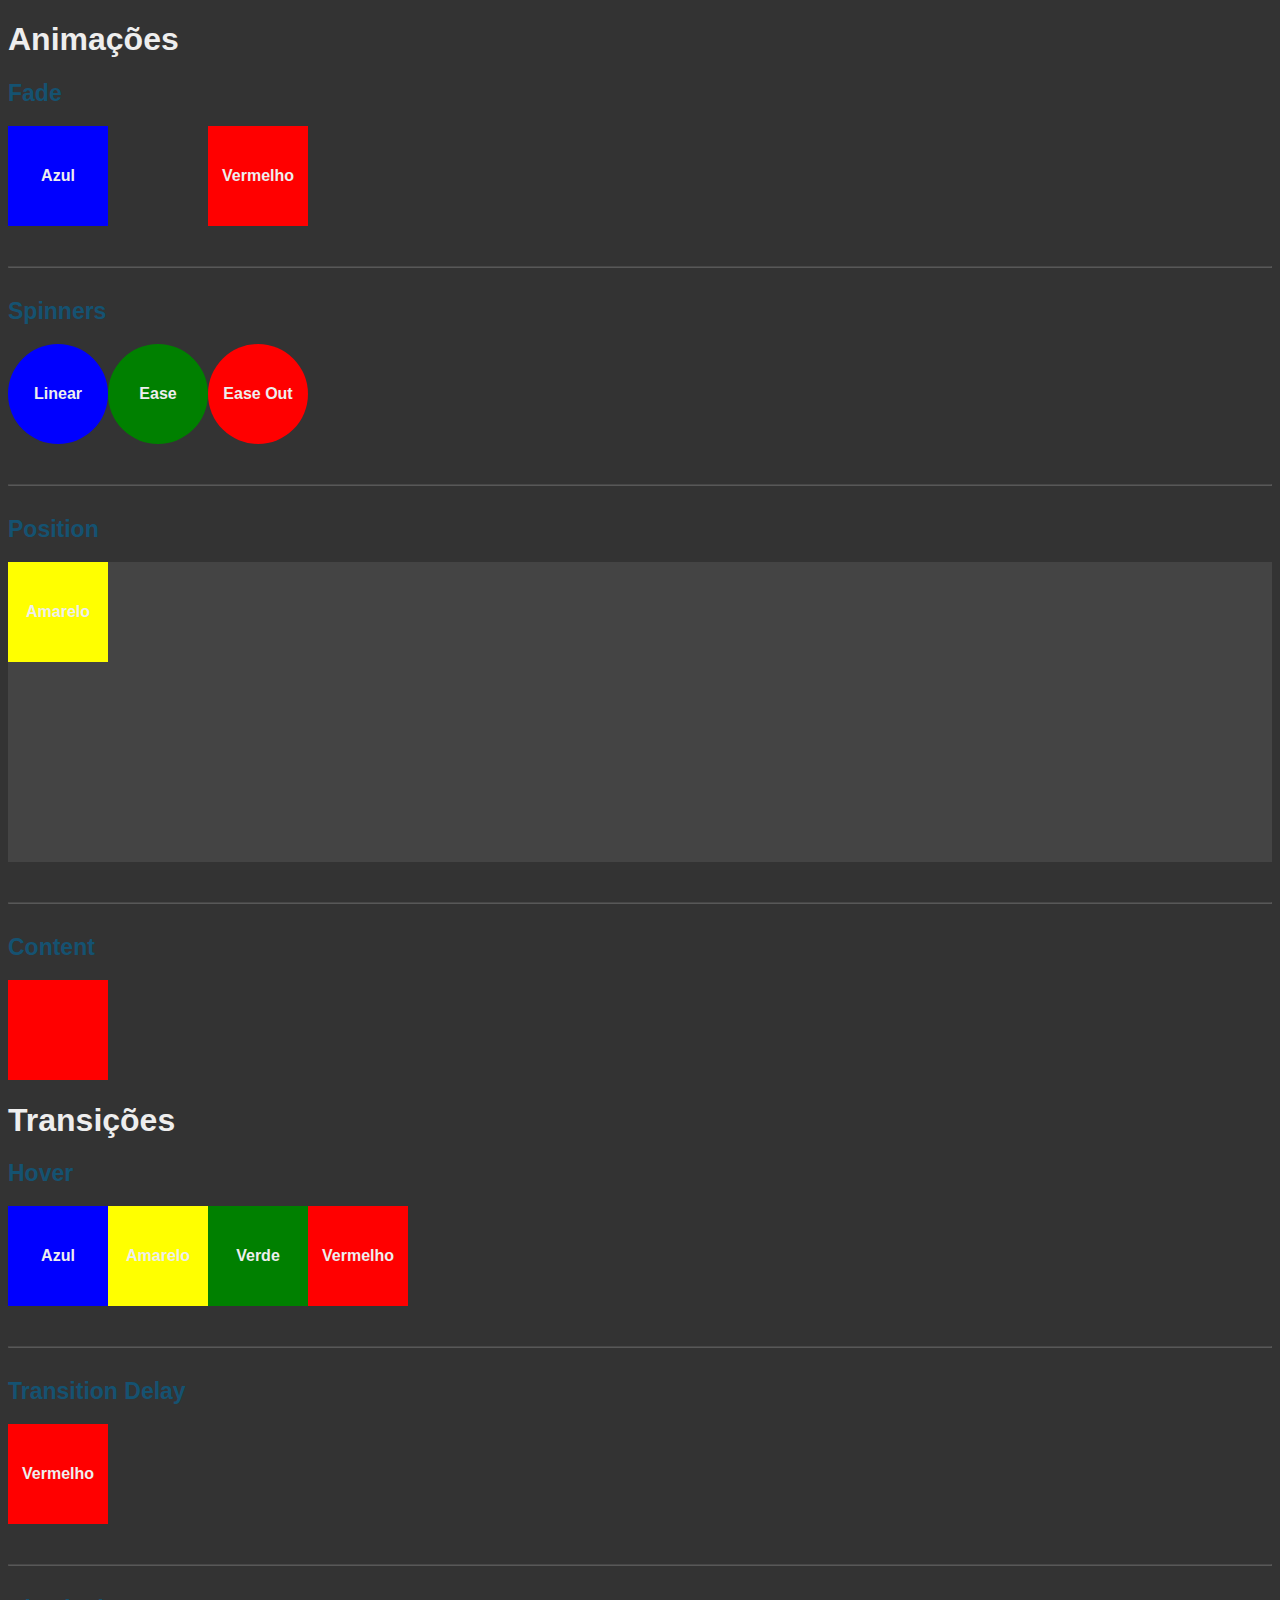
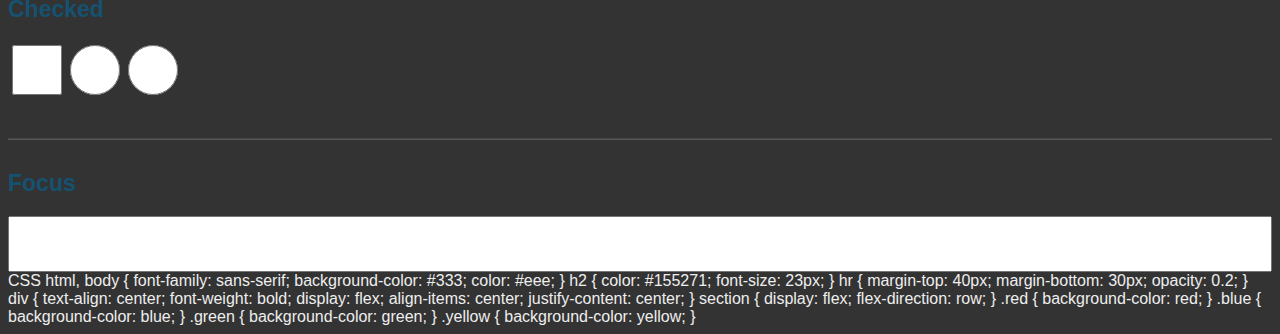
<file: outubro rosa/index2.html>
<!DOCTYPE html>
<html lang="pt-br">
<head>
    <meta charset="UTF-8">
    <meta http-equiv="X-UA-Compatible" content="IE=edge">
    <meta name="viewport" content="width=device-width, initial-scale=1.0">
    <title>Animações</title>
    <link rel="stylesheet" href="style.css" />


    <style>
      .item {
        width: 100px;
        height: 100px;
      }


      /* podemos pausar as animações com o mouse a qualquer momento com o hover */


      .item:hover{
        animation-play-state: paused;
      }


      /* criamos um nome para nossa animação, colocamos o tempo de duração e a forma que ela aparecerá na tela */


      /* definição */


      .animationFadeIn {
        animation: fadeIn 2s linear;
      }


      /* keyframe descreve como o elemento animado deveria se renderizar a um tempo dado durante a sequência de animação */


       @keyframes fadeIn {
        from {
          opacity: 0;
        }
        to {
          opacity: 1;
        }
      }


      .animationFadeOut {
        opacity: 0;
        animation: fadeIn 2s linear;
        animation-direction: reverse;
        animation-fill-mode: forwards;
      }
     
      .animationFadeInFadeOut {
        animation: fadeInFadeOut 1s linear infinite;
      }


       @keyframes fadeInFadeOut {
        0% {
          opacity: 1;
        }
        50% {
          opacity: 0.2;
        }
        100% {
          opacity: 1;
        }


      }


      .spinner {
        border-radius: 50%;
      }


      @keyframes rotate {
        from {transform: rotateZ(0deg);}
        to {transform: rotateZ(360deg);}
      }


        .animationSpinner {
          animation: rotate 2s linear infinite;
        }
          .animationSpinnerEase {
          animation: rotate 2s ease infinite;
        }


        .animationSpinnerEaseOut {
          animation: rotate 2s ease-out infinite;
        }


        .positionBox {
          width: 100%;
          height: 300px;
          background-color: #444;
          position: relative;
        }


         .animationPosition{
          position: absolute;
          animation: position 4s linear infinite;
          animation-direction: alternate;
        }  


          @keyframes position {
          0% {
            top: 0;
            left: 0;
          }


          35% {
            top: 0;
            left: calc(100% - 100px);
          }


          50% {
            top: calc(100% - 100px);
            left: calc(100% - 100px);
          }


          75% {
            top: calc(100% - 100px);
            left: 0;
          }


          100% {
            top: 0;
            left: 0;
          }
         
        }  


        /* para executar presisamos da pseudo classe after */


       
        .animationContent::after {
          content: "";
          animation: promocao 2s linear infinite;
        }


         @keyframes promocao {
          0% {content: "Promoção";}
          50% {content: "";}
          60% {content: "Frete Grátis";}
        }
    </style>

</head>
<body>
    <h1>Animações</h1>


    <h2>Fade</h2>


    <section>
      <div class="blue item animationFadeIn">Azul</div>
      <div class="green item animationFadeOut">Verde</div>
      <div class="red item animationFadeInFadeOut">Vermelho</div>
    </section>
    <hr />


    <h2>Spinners</h2>
    <section>
      <div class="spinner item blue animationSpinner">Linear</div>
      <div class="spinner item green animationSpinnerEase">Ease</div>
      <div class="spinner item red animationSpinnerEaseOut">Ease Out</div>
    </section>


    <hr>


    <h2>Position</h2>
     <section class="positionBox">
      <div class="item yellow animationPosition">Amarelo</div>
     
    </section>


     <hr>


    <h2>Content</h2>
     <section>
      <div class="item red animationContent"></div>
     
    </section>
  </body>
</html>






<!DOCTYPE html>
<html lang="pt-br">
  <head>
    <meta charset="UTF-8" />
    <meta http-equiv="X-UA-Compatible" content="IE=edge" />
    <meta name="viewport" content="width=device-width, initial-scale=1.0" />
    <title>Animações</title>
    <link rel="stylesheet" href="style.css" />


    <style>
      .item {
        width: 100px;
        height: 100px;
      }


      .transitionBackground {
        transition: background-color 2s;
      }
       
      .transitionBackground:hover {
        background-color: red;
      }


      .transitionSize {
        transition: transform 0.2s;
      }


      .transitionSize:hover {
        transform: scale(2);
      }


      .transitionRotate {
        transition: transform 0.5s;
      }


      .transitionRotate:hover {
        transform: rotateZ(360deg);
      }


      /* o segundo tempo se refere ao delay e pode ser usada em qualquer transition*/


       .transitionDelay {
        transition: width 1s 0.5s, heigth 2s;
      }


       .transitionDelay:hover {
        width: 200px;
        height: 200px;
      }


      .transitionCheckedbox {
        width: 50px;
        height: 50px;
        transition: transform 0.5s;
      }


      .transitionCheckedbox:checked {
        transform: rotateY(360deg);
      }


      .transitionRadio {
        width: 50px;
        height: 50px;
        transition: transform 0.5s;
      }


      .transitionRadio:checked {
        transform: scale(1.8);
      }


      .transitionText {
        width: 100%;
        height: 50px;
        font-size: 18px;
        text-align: center;
        transition: transform 1s;
      }


      .transitionText:focus {
        transform: scaleY(0.9) scaleX(0.7) rotateZ(90deg);
      }
    </style>
  </head>
  <body>
    <h1>Transições</h1>


    <h2>Hover</h2>


    <section>
      <div class="blue item transitionBackground">Azul</div>
      <div class="yellow item transitionBackground">Amarelo</div>
      <div class="green item transitionSize">Verde</div>
      <div class="red item transitionRotate">Vermelho</div>
    </section>
    <hr />


    <h2>Transition Delay</h2>
    <section>
      <div class="red item transitionDelay">Vermelho</div>
    </section>
    <hr />
     
     <h2>Checked</h2>
    <section>
      <input type="checkbox" class="transitionCheckedbox" />
      <input type="radio" name="radio" class="transitionRadio" />
      <input type="radio" name="radio" class="transitionRadio" />
      </section>
        <hr />
     
    <h2>Focus</h2>
    <section>
      <input type="text" class="transitionText" />
     
      </section>
  </body>
</html>



CSS

html, body {
    font-family: sans-serif;
    background-color: #333;
    color: #eee;
}


h2 {
    color: #155271;
    font-size: 23px;
}


hr {
    margin-top: 40px;
    margin-bottom: 30px;
    opacity: 0.2;
}


div {
    text-align: center;
    font-weight: bold;
    display: flex;
    align-items: center;
    justify-content: center;
}


section {
    display: flex;
    flex-direction: row;
}


.red {
    background-color: red;
}
.blue {
    background-color: blue;
}
.green {
    background-color: green;
}


.yellow {
    background-color: yellow;
}


    
</body>
</html>
</file>
<file: outubro rosa/style.css>
html, body {
    font-family: sans-serif;
    background-color: #333;
    color: #eee;
}


h2 {
    color: #155271;
    font-size: 23px;
}


hr {
    margin-top: 40px;
    margin-bottom: 30px;
    opacity: 0.2;
}


div {
    text-align: center;
    font-weight: bold;
    display: flex;
    align-items: center;
    justify-content: center;
}


section {
    display: flex;
    flex-direction: row;
}


.red {
    background-color: red;
}
.blue {
    background-color: blue;
}
.green {
    background-color: green;
}


.yellow {
    background-color: yellow;
}
</file>
